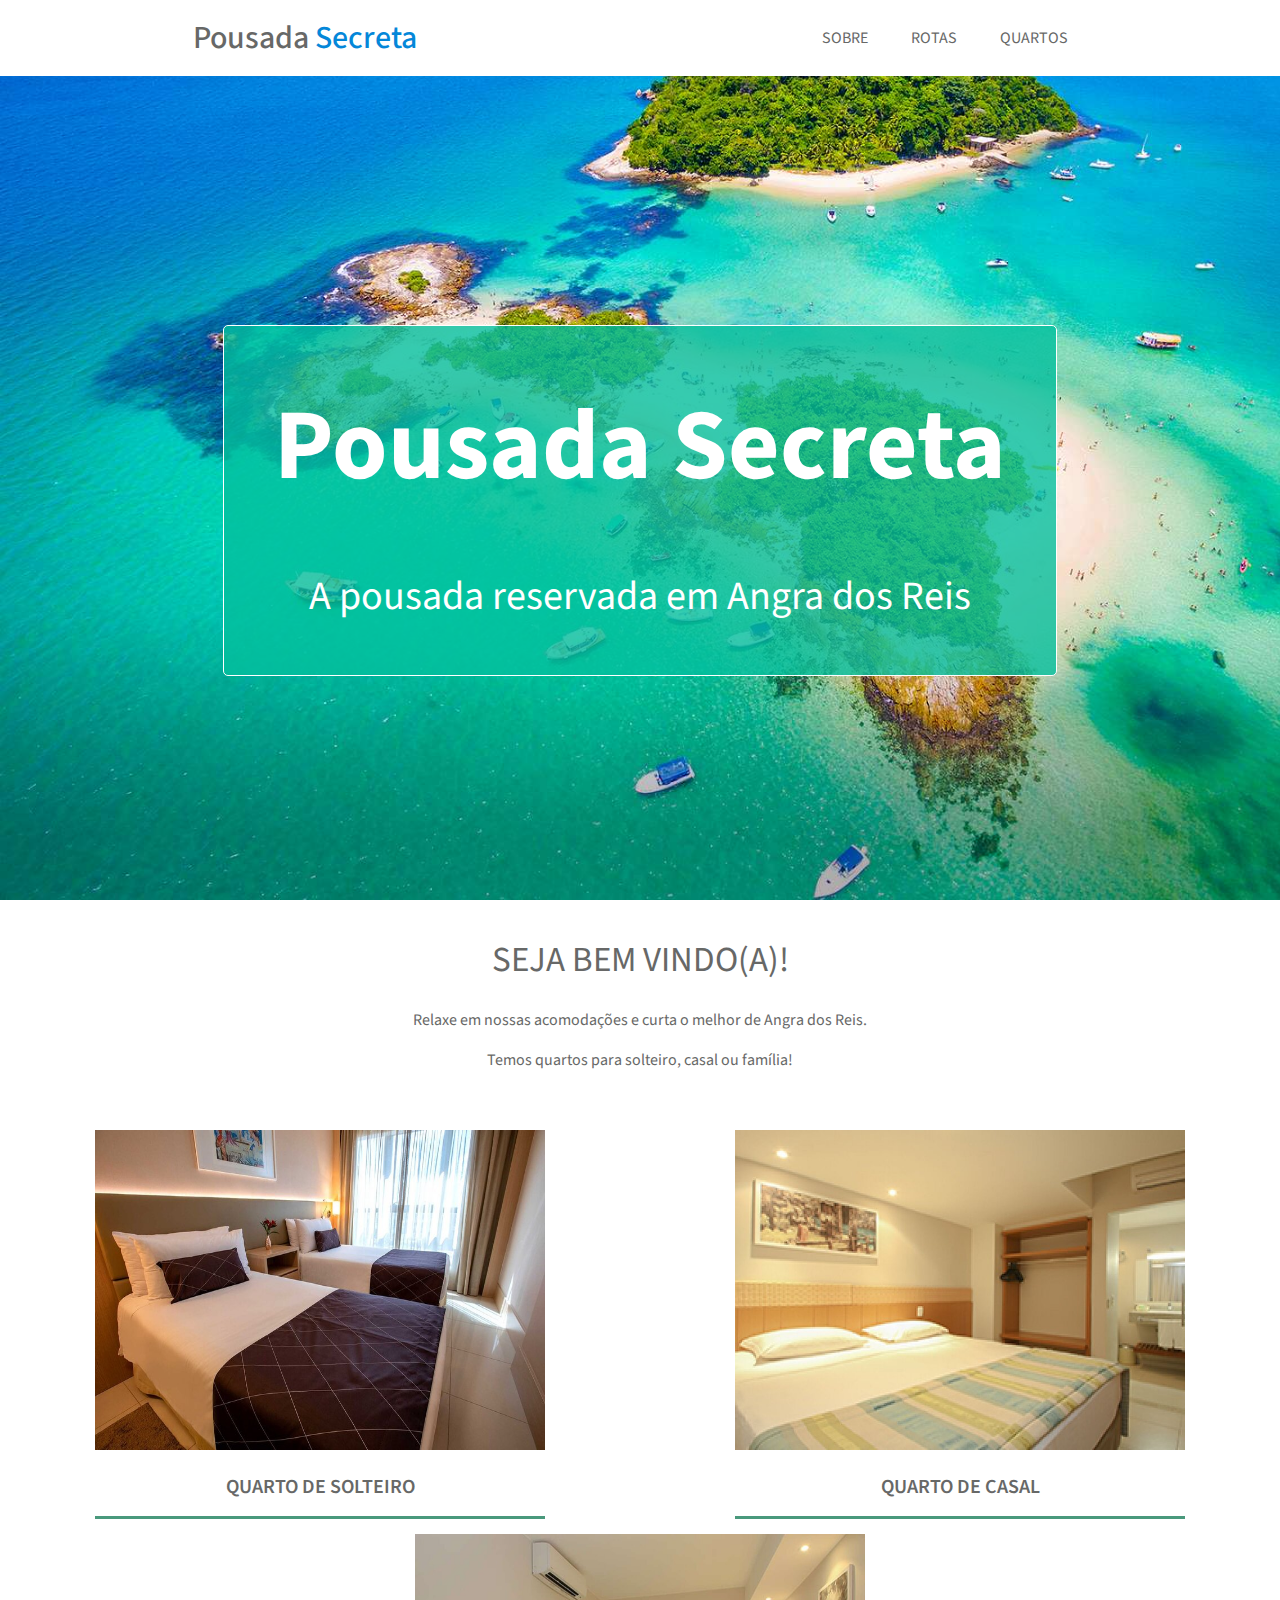
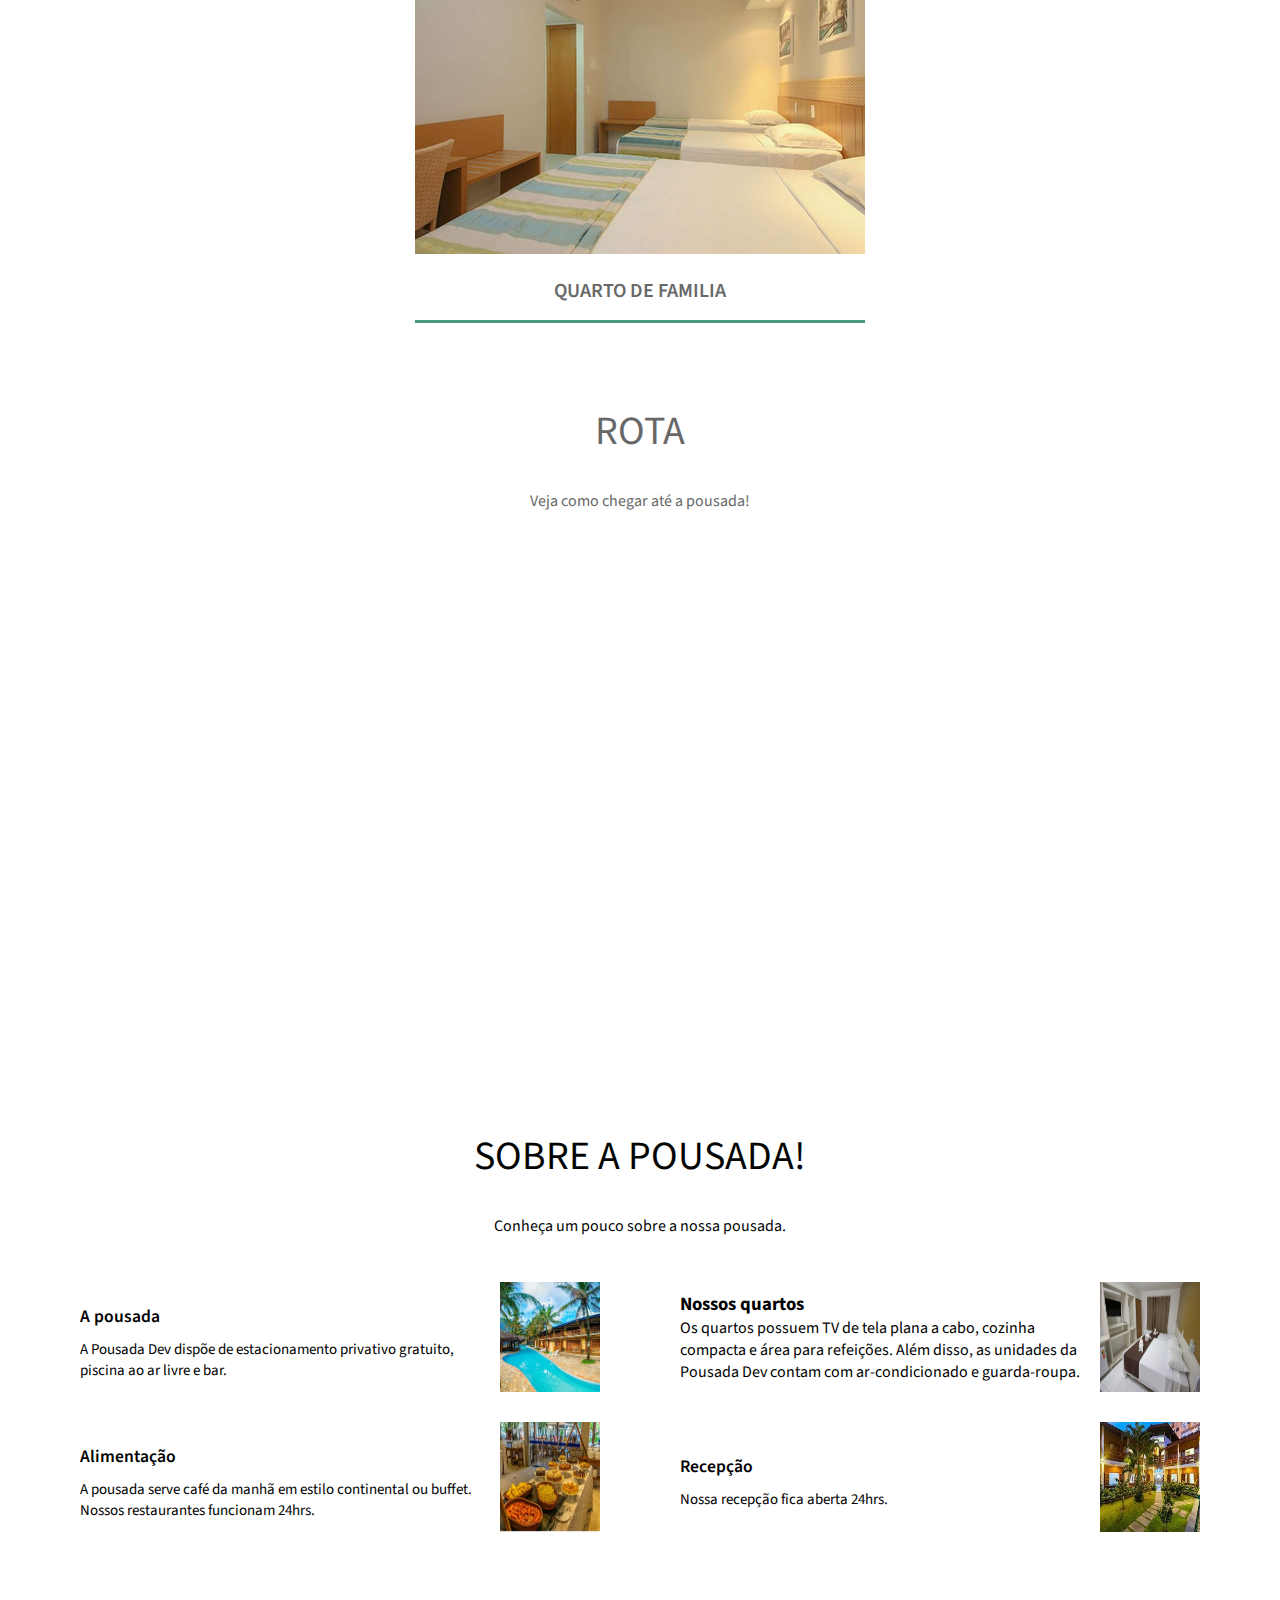
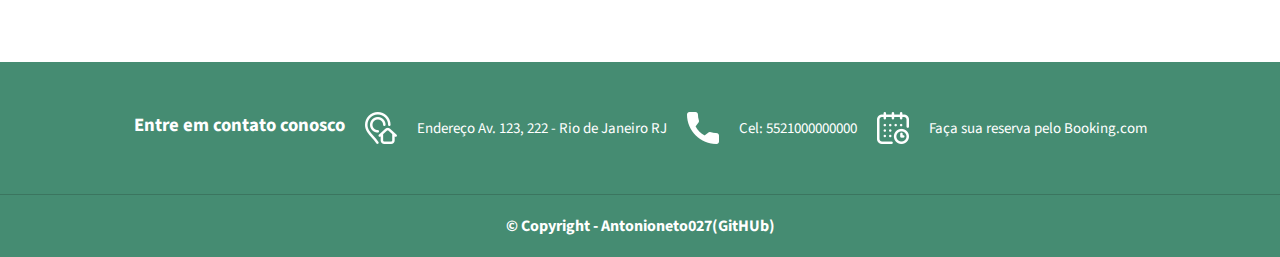
<file: index.html>
<!DOCTYPE html>
<html lang="en">
	<head>

		<meta charset="UTF-8">
		<meta name="viewport" content="width=device-width, initial-scale=1.0">
		<link href="https://fonts.googleapis.com/css2?family=Source+Sans+Pro:ital,wght@0,200;0,300;0,400;0,600;0,700;0,900;1,200;1,300;1,400;1,600;1,700;1,900&display=swap" rel="stylesheet" />
		<link rel="stylesheet" href="css/style.css">
		<title>HOME - Pousada Secreta</title>

	</head>

	<body>

		<div class="topo">
			<a href="index.html">
				<h1>Pousada <span>Secreta</span></h1>
			</a>			
			<div class="navegacao">
				<a href="#sobre">SOBRE</a>
				<a href="#localizacao">ROTAS</a>
				<a href="quartos.html">QUARTOS</a>
			</div>
		</div>	

		<div class="banner home">

			<div class="bannerCaixaTexto">
				<h1>Pousada Secreta</h1>
				<p>A pousada reservada em Angra dos Reis</p>
			</div>

		</div>

		<div class="informacoes largura-padrao" id="quartos">

			<div class="infoCabecalho">
				<h2>SEJA BEM VINDO(A)!</h2>
				<p>Relaxe em nossas acomodações e curta o melhor de Angra dos Reis.</p>
				<p>Temos quartos para solteiro, casal ou família!</p>
			</div>

			<div class="container-quartos">		
						
				<div>
					<img src="img/quarto-solteiro1.jpg" alt="Um belo quarto com camas de solteiro">
						<a href="solteiro.html">
							<p>QUARTO DE SOLTEIRO</p>
						</a>
				</div>

				<div>
					<img src="img/quarto-casal1.jpg" alt="Uma suite para casal">
						<a href="casal.html">
							<p>QUARTO DE CASAL</p>				
						</a>
				</div>

				<div>
					<img src="img/quarto-familia1.jpg" alt="Um quarto para família">	
					<a href="familia.html">
						<p>QUARTO DE FAMILIA</p>
					</a>						
				</div>

			</div>

		</div>	

		<div id="localizacao" class="secao-rota">	
			<h3>ROTA</h3>
			<p>Veja como chegar até a pousada!</p>
			<iframe src="https://www.google.com/maps/embed?pb=!1m18!1m12!1m3!1d469986.0206310784!2d-44.695200999552476!3d-23.03237032882525!2m3!1f0!2f0!3f0!3m2!1i1024!2i768!4f13.1!3m3!1m2!1s0x9c4e0c7eee29db%3A0xcb1978338ffb5c46!2sAngra%20dos%20Reis%20-%20RJ!5e0!3m2!1spt-BR!2sbr!4v1712701816497!5m2!1spt-BR!2sbr" width="100%" height="450px" style="border:0;" allowfullscreen="" loading="lazy" referrerpolicy="no-referrer-when-downgrade"></iframe>
		</div>

		<div id="sobre" class="secao-sobre ">

			<div class="cabecalho">
				<h2>SOBRE A POUSADA!</h2>
				<p>Conheça um pouco sobre a nossa pousada.</p>
			</div>

			<div class="container-colunas">

				<div class="coluna">

					<div class="container-card">

						<div class="container-texto">

							<h3>A pousada</h3>

							<div class="conteudo">

								<p>A Pousada Dev dispõe de estacionamento privativo gratuito, piscina ao ar livre e bar.</p>

							</div>

						</div>

						<img src="img/img1.jpg" alt="">

					</div>
					
					<div class="container-card">

						<div class="container-texto">

							<h3>Alimentação</h3>		

							<div class="conteudo">
								<p>A pousada serve café da manhã em estilo continental ou buffet.
								Nossos restaurantes funcionam 24hrs.
								</p>

							</div>

						</div>

						<img src="img/img3.jpg" alt="">

					</div>

				</div>

				<div class="coluna">

					<div class="container-card">

						<div class="iner-texto">

							<h3>Nossos quartos</h3>

							<div class="conteudo">

								<p>Os quartos possuem TV de tela plana a cabo, cozinha compacta e área para refeições. Além disso, as unidades da Pousada Dev contam com ar-condicionado e guarda-roupa.</p>

							</div>

						</div>

						<img src="img/img2.jpg" alt="">

					</div>

					<div class="container-card">

						<div class="container-texto">

							<h3>Recepção</h3>

							<div class="conteudo">

								<p>Nossa recepção fica aberta 24hrs.</p>

							</div>				

						</div>

						<img src="img/img4.jpg" alt="">

					</div>

				</div>

			</div>

		</div>

		<div class="contato">

				<div class="container-contato largura-padrao">
					<h3>Entre em contato conosco</h3>

					<div>
						<img src="img/icones/endereco.png" alt="">
						<a href="https://maps.app.goo.gl/JMQQRFpSe9DoeCs38" target="_blank">Endereço Av. 123, 222 - Rio de Janeiro RJ</a>			
					</div>
						
					<div>
						<img src="img/icones/telefone.png" alt="">
						<a href="tel:+5521000000000" target="_blank">Cel: 5521000000000</a>
					</div>

					<div>
						<img src="img/icones/calendario.png" alt="">
						<a href='https://www.booking.com/' target="_blank">Faça sua reserva pelo Booking.com</a>
					</div>

				</div>	

			</div>

		<div class="rodape">
		    <p>© Copyright - <a href="https://github.com/Antonioneto027?" target="_blank" >Antonioneto027(GitHUb)</a></p>
		</div>

	</body>

</html>
</file>
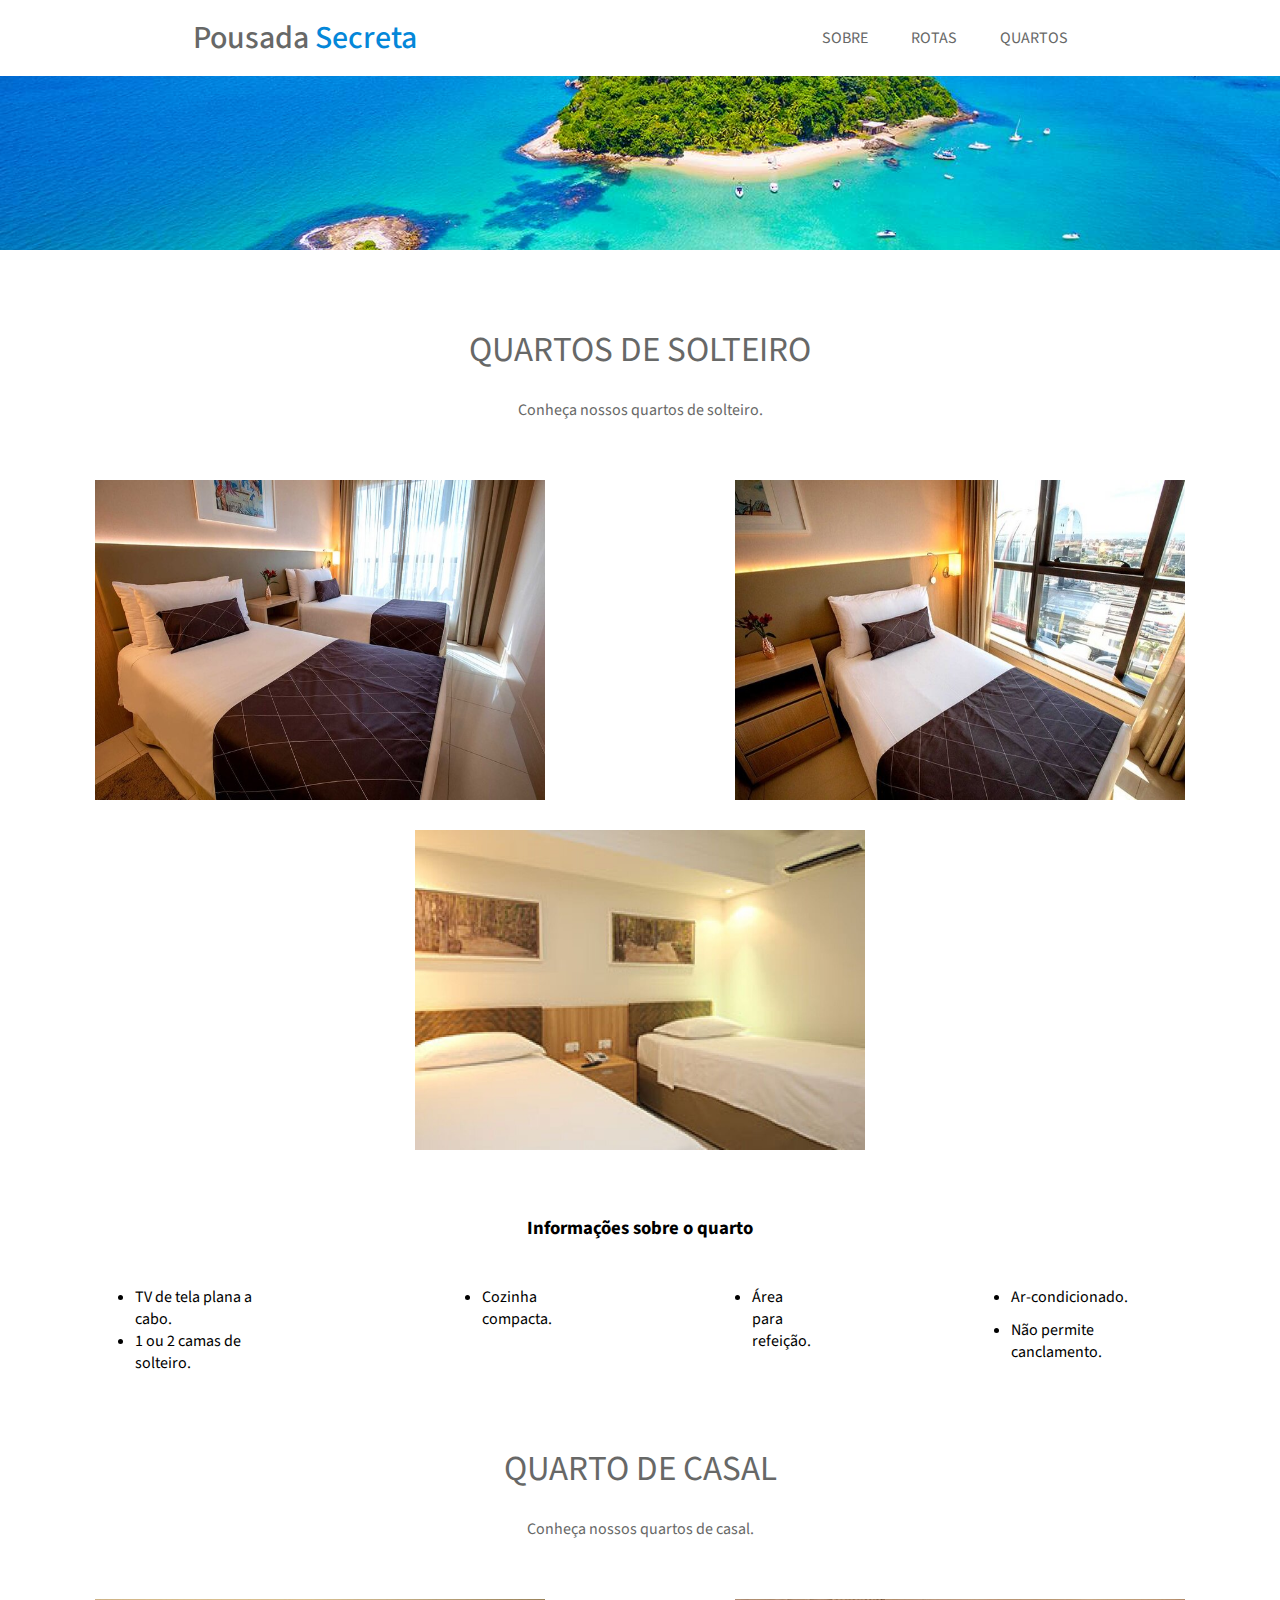
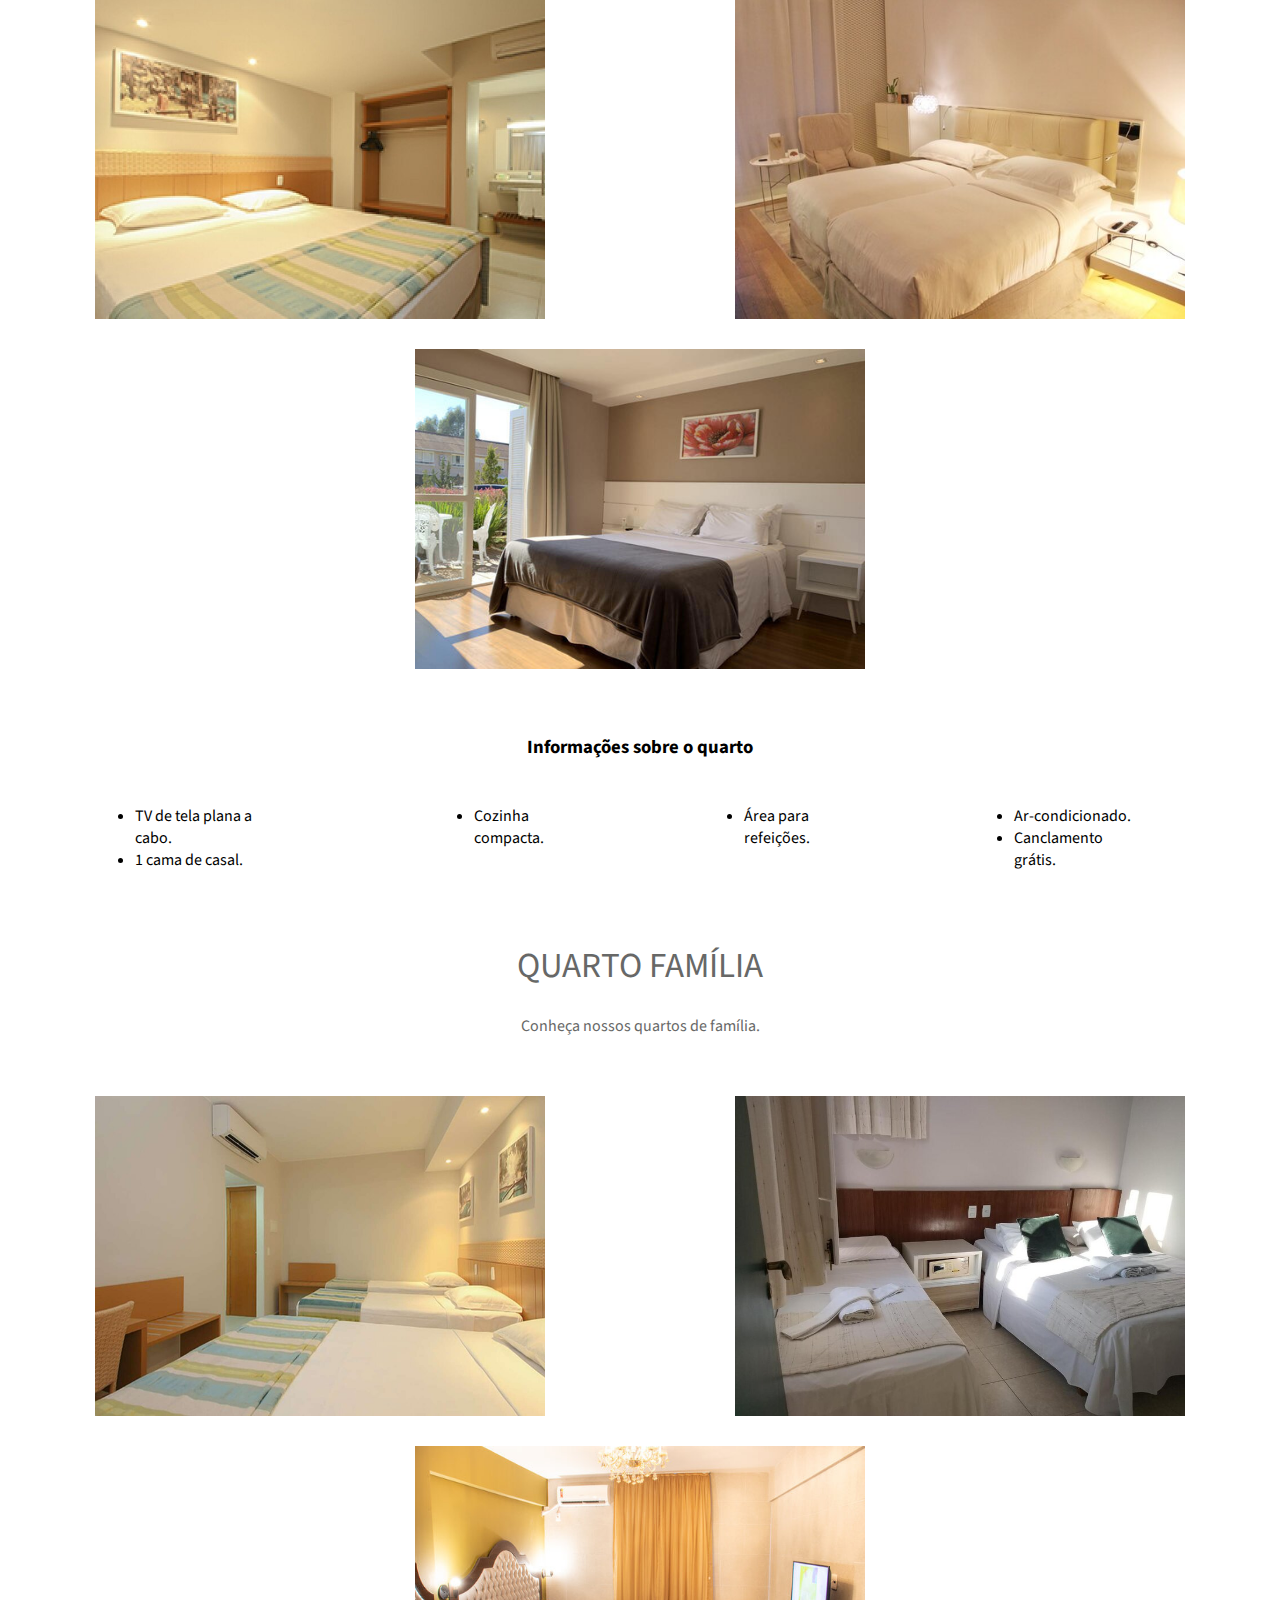
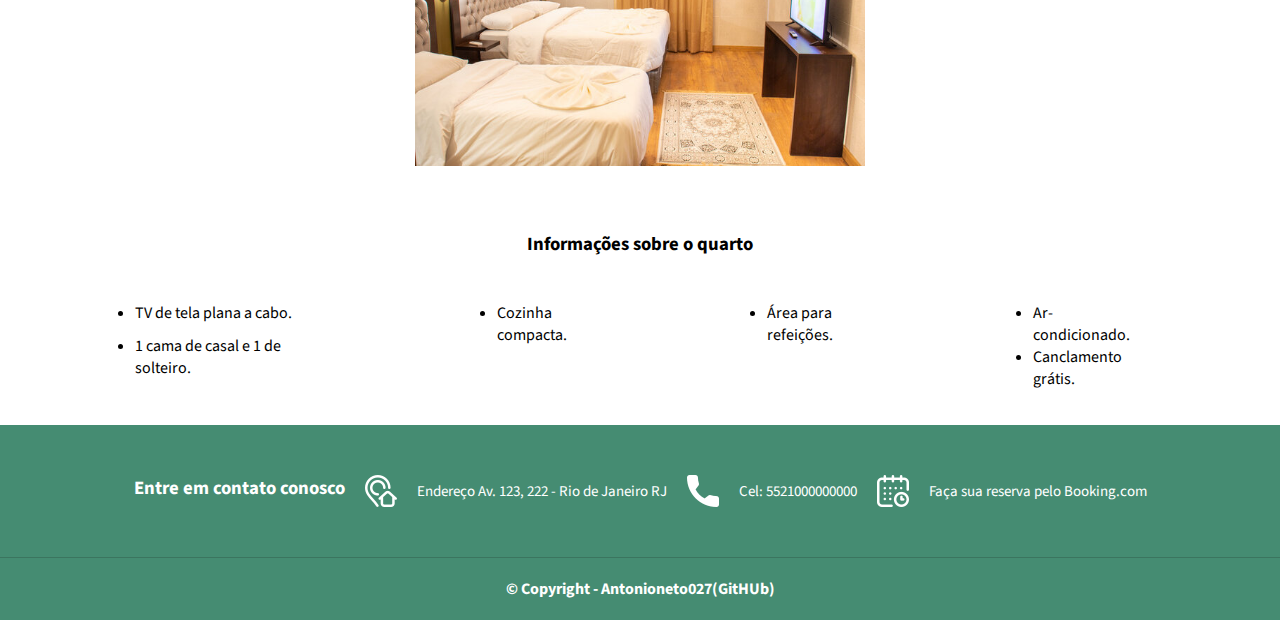
<file: quartos.html>
<!DOCTYPE html>
<html lang="en">

<head>
    <meta charset="UTF-8">
    <meta name="viewport" content="width=device-width, initial-scale=1.0">
    <link
        href="https://fonts.googleapis.com/css2?family=Source+Sans+Pro:ital,wght@0,200;0,300;0,400;0,600;0,700;0,900;1,200;1,300;1,400;1,600;1,700;1,900&display=swap"
        rel="stylesheet" />
    <link rel="stylesheet" href="css/style.css">
    <title>QUARTOS - Pousada Secreta</title>
</head>

<body>
    <div class="topo">
        <a href="index.html">
            <h1>Pousada <span>Secreta</span></h1>
        </a>
        <div class="navegacao">
            <a href="index.html#sobre">SOBRE</a>
            <a href="index.html#localizacao">ROTAS</a>
            <a href="quartos.html">QUARTOS</a>
        </div>
    </div>
    <div class="banner quartos ">
    </div>
    <div class="informacoes largura-padrao">

        <div>

            <div class="infoCabecalho">
                <h2>QUARTOS DE SOLTEIRO</h2>
                <p>Conheça nossos quartos de solteiro.</p>
            </div>

            <div class="container-quartos">
                <img src="img/quarto-solteiro1.jpg" alt="">
                <img src="img/quarto-solteiro2.jpg" alt="">
                <img src="img/quarto-solteiro3.jpg" alt="">
            </div>
            <h3>Informações sobre o quarto</h3>
            <div class="listas largura-padrao">

                <ul>
                    <li>TV de tela plana a cabo.</li>
                    <li>1 ou 2 camas de solteiro.</li>
                </ul>
                <ul>
                    <li>Cozinha compacta.</li>
                </ul>
                <ul>
                    <li>Área para refeição.</li>
                </ul>
                <ul>
                    <li>Ar-condicionado.</li>
                    <li>Não permite canclamento.</li>
                </ul>

            </div>

        </div>

        <div>

            <div class="infoCabecalho">
                <h2>QUARTO DE CASAL</h2>
                <p>Conheça nossos quartos de casal.</p>
            </div>

            <div class="container-quartos">
                <img src="img/quarto-casal1.jpg" alt="">
                <img src="img/quarto-casal2.jpg" alt="">
                <img src="img/quarto-casal3.jpg" alt="">
            </div>
            <h3>Informações sobre o quarto</h3>
            <div class="listas largura-padrao">
                <ul>
                    <li>TV de tela plana a cabo.</li>
                    <li>1 cama de casal.</li>
                </ul>
                <ul>
                    <li>Cozinha compacta.</li>
                </ul>
                <ul>
                    <li>Área para refeições.</li>
                </ul>
                <ul>
                    <li>Ar-condicionado.</li>
                    <li>Canclamento grátis.</li>
                </ul>

            </div>

        </div>

        <div>

            <div class="infoCabecalho">
                <h2>QUARTO FAMÍLIA</h2>
                <p>Conheça nossos quartos de família.</p>
            </div>

            <div class="container-quartos">
                <img src="img/quarto-familia1.jpg" alt="">
                <img src="img/quarto-familia2.jpg" alt="">
                <img src="img/quarto-familia3.jpg" alt="">
            </div>

            <h3>Informações sobre o quarto</h3>
            
            <div class="listas largura-padrao">

                <ul>
                    <li>TV de tela plana a cabo.</li>
                    <li>1 cama de casal e 1 de solteiro.</li>
                </ul>
                <ul>
                    <li>Cozinha compacta.</li>
                </ul>
                <ul>
                    <li>Área para refeições.</li>
                </ul>
                <ul>
                    <li>Ar-condicionado.</li>
                    <li>Canclamento grátis.</li>
                </ul>

            </div>

        </div>

    </div>
    <div class="contato">

        <div class="container-contato largura-padrao">
            <h3>Entre em contato conosco</h3>

            <div>
                <img src="img/icones/endereco.png" alt="">
                <a href="https://maps.app.goo.gl/JMQQRFpSe9DoeCs38" target="_blank">Endereço Av. 123, 222 - Rio de
                    Janeiro RJ</a>
            </div>

            <div>
                <img src="img/icones/telefone.png" alt="">
                <a href="tel:+5521000000000" target="_blank">Cel: 5521000000000</a>
            </div>

            <div>
                <img src="img/icones/calendario.png" alt="">
                <a href='https://www.booking.com/' target="_blank">Faça sua reserva pelo Booking.com</a>
            </div>

        </div>

    </div>

    <div class="rodape">
        <p>© Copyright - <a href="https://github.com/Antonioneto027?" target="_blank">Antonioneto027(GitHUb)</a></p>
    </div>
</body>

</html>
</file>
<file: css/style.css>
/* Estilos Gerais */

*{
    margin: 0;
    padding: 0;
    box-sizing: border-box;
    scroll-behavior: smooth;
}
body{
    font-family: 'Source Sans Pro', 'sans-serif';
}
span{
    color: #0487D9;
}
.largura-padrao{
    max-width: 1440px;
    margin: 0 auto;
  
}

/* Estilo Cabeçalho das Seções */ 

.infoBoasVindas h2, .secao-rota h3, .secao-sobre h2{

    max-width: 1024px;
    margin: 0 auto;
    padding: 80px 0 30px 0;
    font-size: 40px;
    font-weight: 400;
}


/* Estilo Topo */ 

.topo{
    background-color: #fff;  
    width: 100%;
    padding: 15px;   
    position: fixed;
    display: flex;
    justify-content: space-around;
    align-items: center;    
    flex-wrap: wrap;
    gap: 30px;
}
.topo a{
    color: #676867;
    text-decoration: none;
    font-size: 1,5em;
}
.topo h1{
    font-weight: 500;
}
.topo .navegacao a{
    padding: 0 20px;
}

/* Estilo Seção Banner */ 

 .banner{
    padding-top: 100px;
    background-image: url(../img/img-fundo.jpg);
    background-size: cover;
    display: flex;
    justify-content: center;
    align-items: center;
 }

 .home{
    height: 100vh;
 }

 .quartos{
    height: 250px;
    margin-bottom: 40px;
 }
 .banner div{
    border: 1px solid #fff;
    border-radius: 5px;
    background-color: rgb(4, 191, 157, 0.8);
    padding: 50px 50px;
    text-align: center;
 }
 .banner div h1{
    color: #fff;
    font-size: 100px;
 }
.banner div p{
    color: #fff;
    font-size: 40px;
    margin: 50px 0 0 0;
}

/* Estilo Seção Informações */

.informacoes .infoCabecalho{
    color: #676867;
    text-align: center; 
    padding: 35px 0 35px 0;
} 

.infoCabecalho h2 {
    font-size: 35px;
    font-weight: 400;
    padding: 0 0 15px 0;
}

.infoCabecalho p{
    line-height: 40px;
}

.informacoes .container-quartos{
    display: flex;
    flex-flow: row wrap;
    justify-content: space-around;
 
}

.informacoes .container-quartos div{
    border-bottom: 3px solid #49997C;
    padding: 0 0 15px 0;;
    text-align: center;
}


.informacoes .container-quartos  img{
    width: 450px; 
    height: 350px;
    padding: 15px 0 15px 0;
}

    

 
.informacoes .container-quartos div a{
    color: #676867;
    text-decoration: none;
    font-weight: 600;
    font-size: 20px;

}

/* Estilo Seção Rota */

.secao-rota{
    text-align: center;
    color: #676867;
}

.secao-rota p{
    padding: 0 0 80px 0;
}

/* Estilo Seção Sobre */

.secao-sobre{
    margin: 0 0 100px 0;
}
.secao-sobre .container-colunas{  
    display: flex;
    justify-content: center;
    flex-wrap: wrap;
}

.coluna {
     max-width: 600px;
     padding: 0 40px 0 40px;
 
}

.secao-sobre .cabecalho{
    color: #030503;
    text-align: center;
    padding: 0 0 15px 0;
}

.secao-sobre img{
    height: 110px;
    width: 100px;   
}

.container-texto{
    display: flex;
    flex-direction: column;
    font-size: 15px;
    width: 900px;
}

.container-texto h3{
    padding: 10px 0 10px 0;
    font-weight: 600;
}
.container-card{ 
    display: flex;
    align-items: center;
    margin: 30px 0 30px 0;
}

  /* Estilo Contato */ 


.contato, .rodape{
    background-color:   #458C72 ;
    height: 1;
    color: #fff;
    display: flex;
    justify-content: space-around;
}

.contato a{
    text-decoration: none;
    color: #fff;
    font-size: 15px;
}

.container-contato{
    display: flex;
    flex-direction: row;
    padding: 50px 0;

}

.container-contato div{
    display: flex;
    align-items: center;
    justify-content: left; 
 
}

.contato h3, .contato a{
        padding: 0 20px 0 20px;
}

.rodape{
    font-weight: bold;
    border-top: 1px solid rgb(21, 24, 21, 0.2);
    padding: 20px;
}

.rodape a{
    text-decoration: none;
    color: #fff;
}
/* Estilização da Seção Quartos */ 
.informacoes h3{
    text-align: center;
    justify-content: left;
    padding: 50px 0 10px 0;
}
.informacoes-quarto, .listas{
    display: flex;
    margin: 35px;

}

.informacoes-quarto div{

    margin: 0 auto;
    
}

.listas ul{
    display: flex;
    justify-content: space-between;
    margin: 0 100px;
    flex-flow: row wrap;
 
}
</file>
